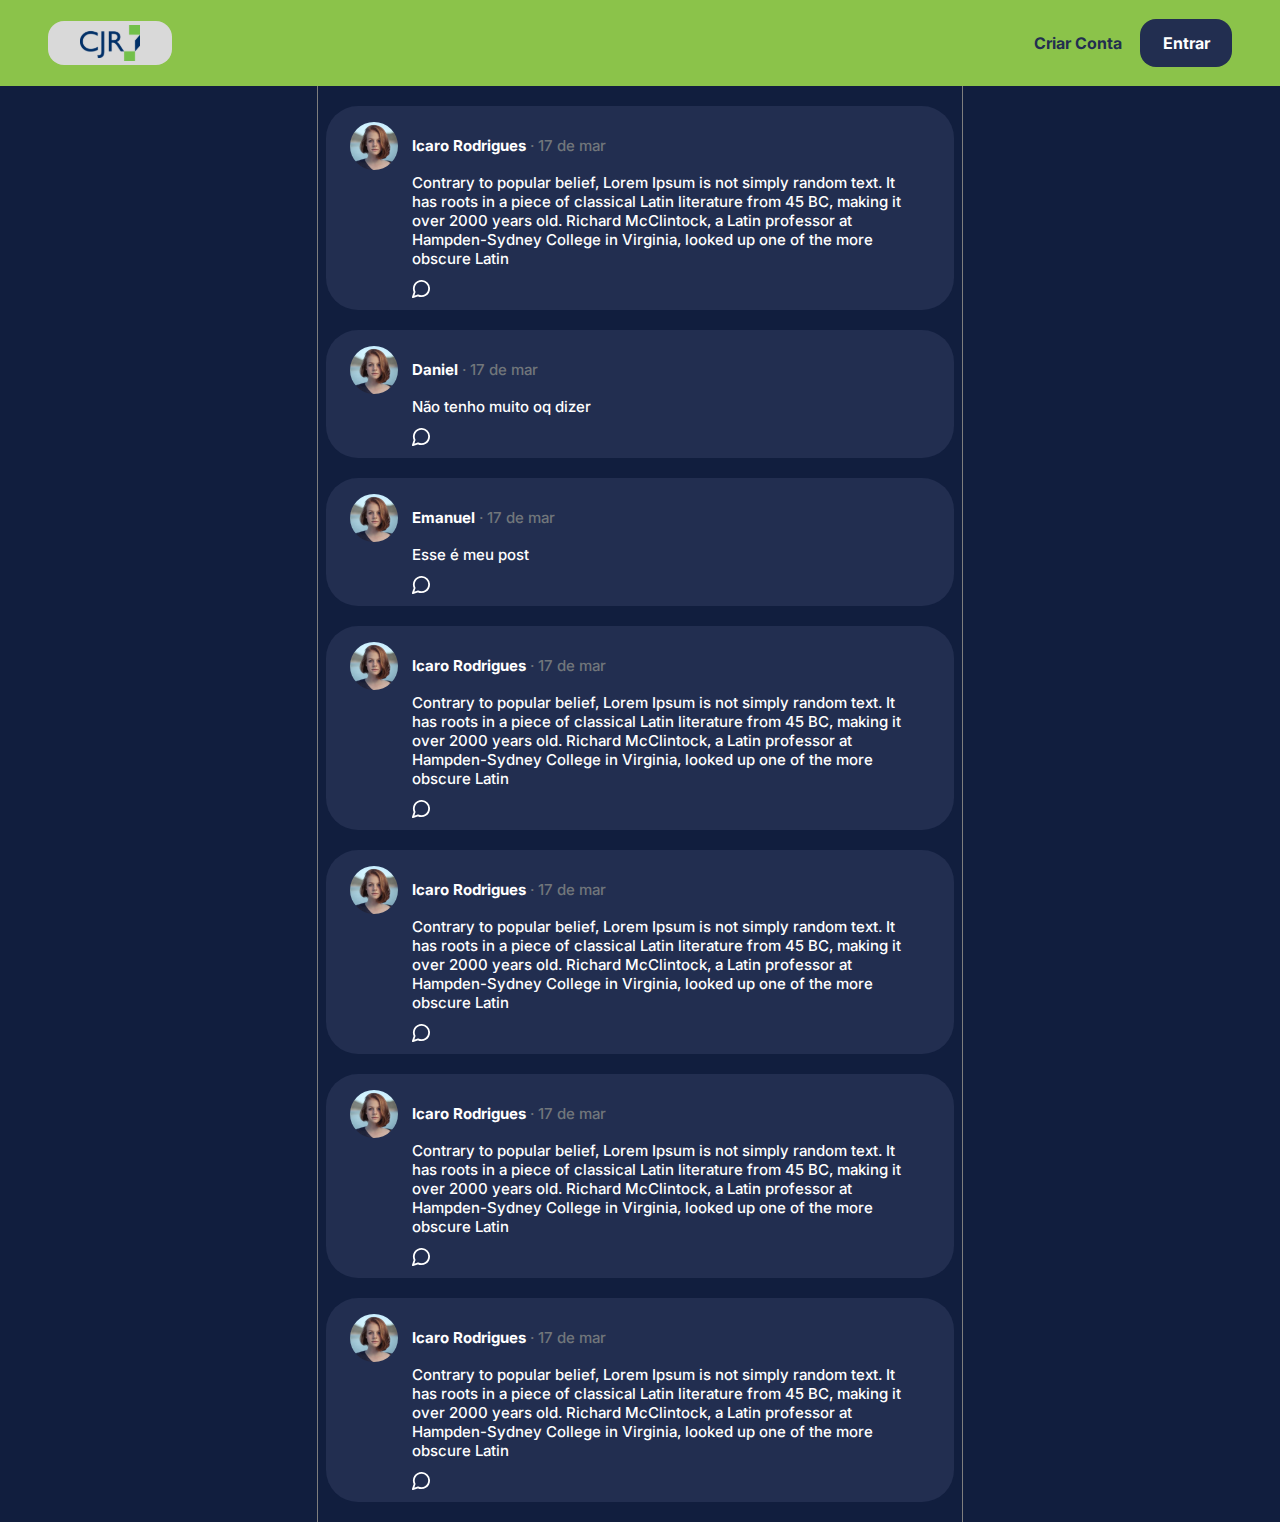
<file: Pages/Feed/index.html>
<!DOCTYPE html>
<html lang="en">

<head>
  <meta charset="UTF-8">
  <meta name="viewport" content="width=device-width, initial-scale=1.0">
  <link rel="preconnect" href="https://fonts.googleapis.com">
  <link rel="preconnect" href="https://fonts.gstatic.com" crossorigin>
  <link href="https://fonts.googleapis.com/css2?family=Inter:wght@500;700&family=Open+Sans&display=swap" rel="stylesheet">
  <link rel="stylesheet" href="../global.css">
  <link rel="stylesheet" href="styles.css">
  <title>Feed</title>
</head>

<body>
  <div class="headerContainer">
    <header>
      <div class='headerLogo'>
        <img src="../../Assets/telaDeRecuperarSenha/cjr.svg" alt="">
      </div>
      <div class='headerLinks'>
        <a href="../SignUp/index.html">Criar Conta</a>
        <button>Entrar</button>
      </div>
    </header>
  </div>
  <div class="sectionContainer">
    <section id='usersPosts'></section>
  </div>
</body>
<script src='./index.js'></script>

</html>
</file>
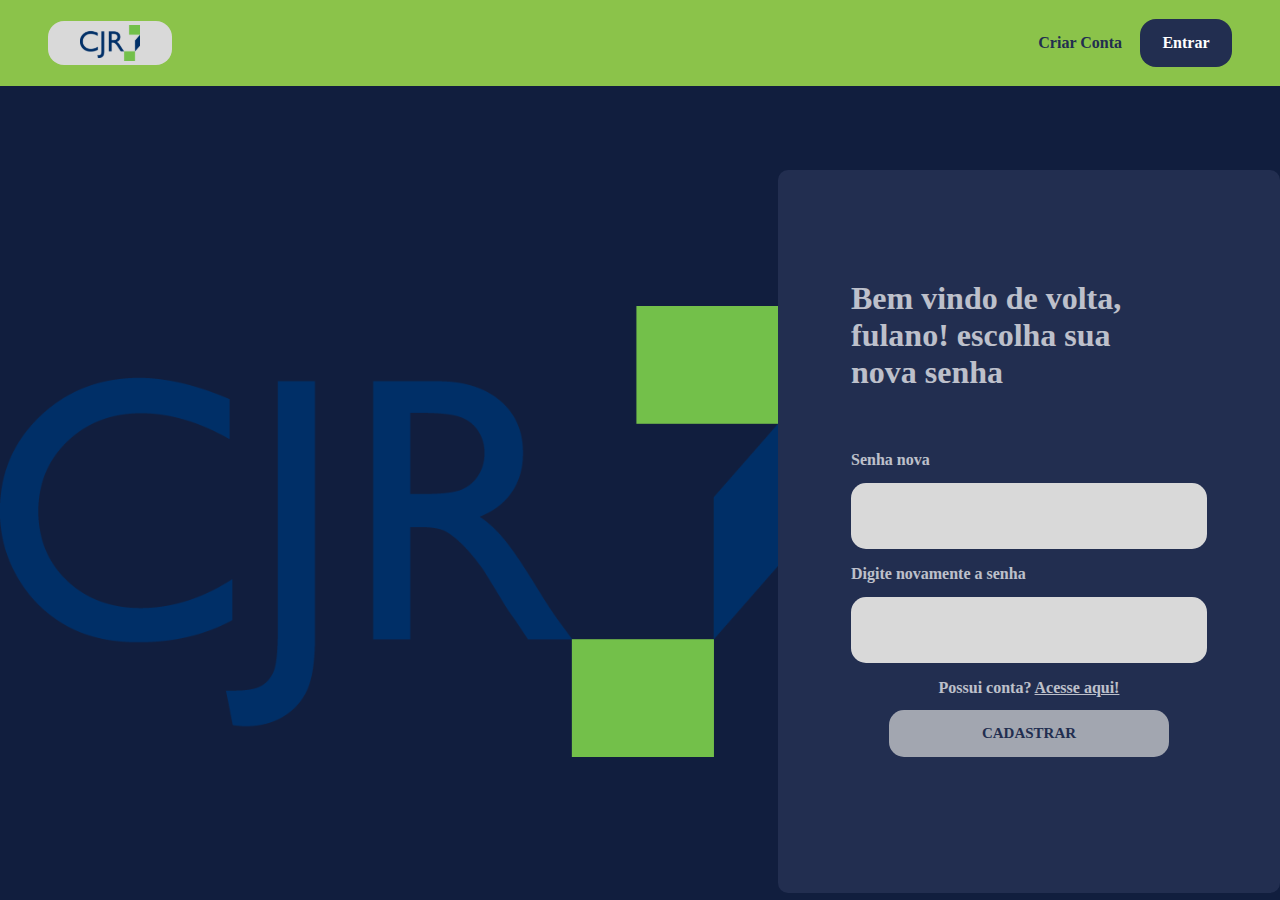
<file: Pages/ForgotPassword/index.html>
<!DOCTYPE html>
<html lang="pt-br">

<head>
  <meta charset="UTF-8">
  <meta http-equiv="X-UA-Compatible" content="IE=edge">
  <meta name="viewport" content="width=device-width, initial-scale=1.0">
  <link rel="preconnect" href="https://fonts.googleapis.com">
  <link rel="preconnect" href="https://fonts.gstatic.com" crossorigin>
  <link rel="preconnect" href="https://rsms.me/">
  <link rel="stylesheet" href="https://rsms.me/inter/inter.css">
  <link rel="stylesheet" href="../global.css">
  <link rel="stylesheet" href="styles.css">
  <title>Esqueci minha senha</title>
</head>

<body>
  <div class='container'>
    <header>
      <div class='headerContainer'>
        <div class='headerLogo'>
          <img src="../../Assets/telaDeRecuperarSenha/cjr.svg" alt="">
        </div>
        <div class='headerLinks'>
          <a href="../SignUp/index.html">Criar Conta</a>
          <button>Entrar</button>
        </div>
      </div>
    </header>
    <form>
      <div class="mainContainer">
        <img src="../../Assets/telaDeRecuperarSenha/logoGrande.svg" alt="">
        <div class='formContainer'>
          <h1>Bem vindo de volta, <br> fulano! escolha sua <br> nova senha</h1>
          <div class='inputContainer'>
            <label for="password">Senha nova</label>
            <input type="password" onchange='validatedForm()' id='password' />
            <span class='errorMessage' id='passwordErrorMessage'>Campo obrigatório.</span>
          </div>
          <div class='inputContainer'>
            <label for="confirmPassword">Digite novamente a senha</label>
            <input type="password" onchange='validatedForm()' id='confirmPassword' />
            <span class='errorMessage' id='confirmPasswordErrorMessage'>Campo obrigatório.</span>
          </div>
          <div class='mainButtons'>
            <p>Possui conta? <a href="../Login/index.html"> Acesse aqui!</a></p>
            <button type='submit' id='recoverPasswordButton' onclick='handleSubmit()' disabled='true'>CADASTRAR</button>
          </div>
        </div>
      </div>
    </form>
  </div>
</body>
<script src='./index.js'></script>
</html>
</file>
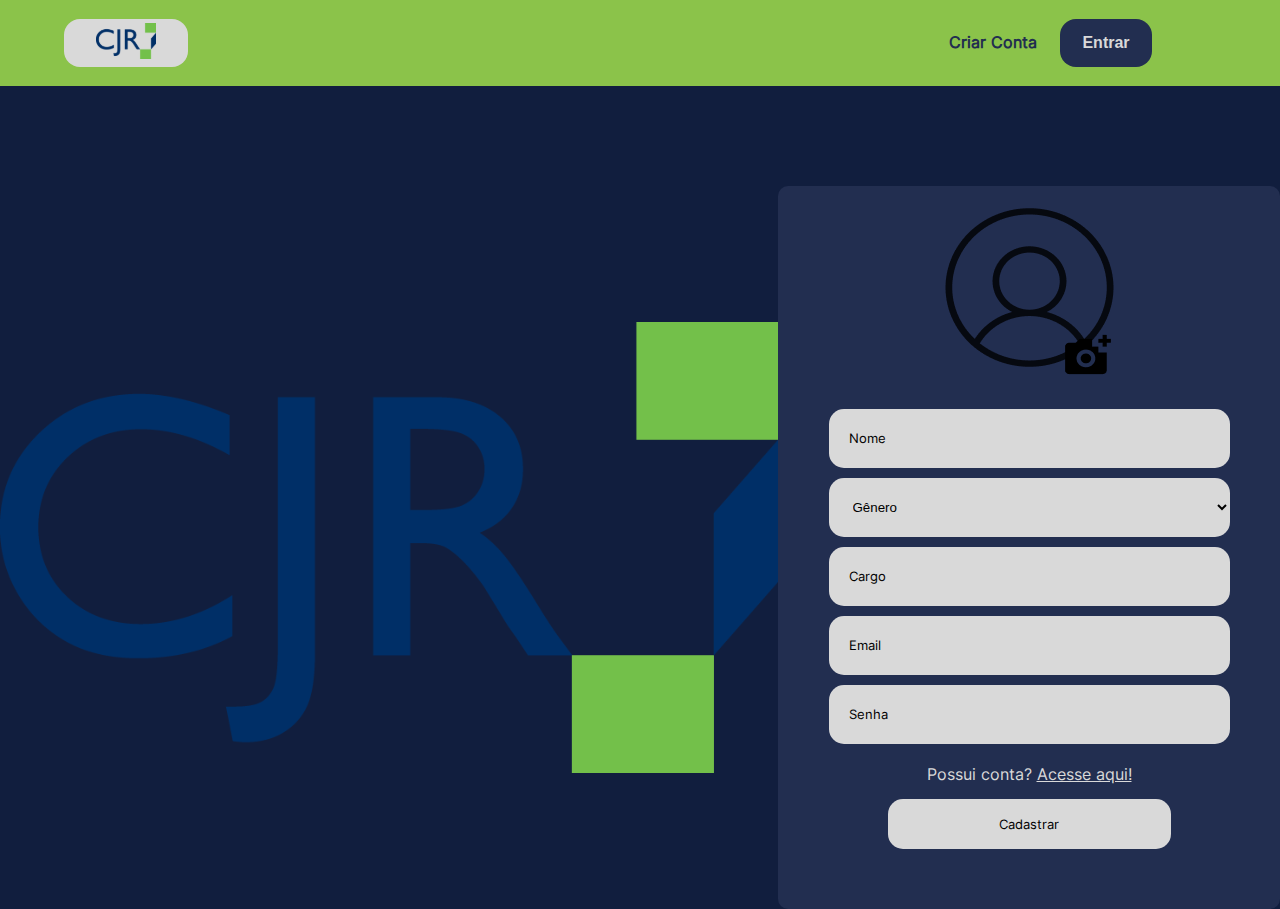
<file: Pages/SignUp/index.html>
<!DOCTYPE html>
<html lang="pt-br">
<head>
    <meta charset="UTF-8">
    <meta name="viewport" content="width=device-width, initial-scale=1.0">
    <link rel="stylesheet" type='text/css' href="../global.css">
    <link rel="stylesheet" type='text/css' href="style.css">
    <title>Cadastro</title>
</head>

<body>
    <header>
            <div class="header-logo">
                <a href="../Login/index.html"><img src="../../Assets/telaDeCadastro/cjr.svg" alt=""></a>
            </div>

            <nav class="header-links">
                <a href="./index.html">Criar Conta</a></li>
                <button class="header-login-bt"><a href="../Login/index.html">Entrar</a></button>
            </nav>
    </header>

    <main id="main-container">

            <img src="../../Assets/telaDeCadastro/logoGrande.svg" alt="Logo da CJR em azul e verde" id="main-img">



            

            <form method="POST" action="#" id="form-container">
                <img src="../../Assets/telaDeCadastro/ph_user-circle-thin.png" alt="" class="form-image">
                

                <div id="form-input-container">
                    
                        <input class="form-input" type="text" name="" id="" placeholder="Nome">
                        
                        <select class="form-input" id="select-gender">
                            <option value="" disabled selected selected data-default>Gênero</option>
                            <option value="Masculino">Masculino</option>
                            <option value="Feminino">Feminino</option>
                            <option value="Outro">Outro</option>
                            <option value="Prefiro não informar">Prefiro não informar</option>
                        </select>

                        <input class="form-input" type="text" name="" id="" placeholder="Cargo">
                        <input class="form-input" type="text" name="" id="" placeholder="Email">
                        <input class="form-input" type="password" name="" id="" placeholder="Senha">

                </div>

                <p id="textLogin">
                    <a href="../Login/index.html">Possui conta? <span style="text-decoration: underline;">Acesse aqui!</span></a>
                </p>

                <button id="signup-button-form">
                    Cadastrar
                </button>

            </form>


    </main>

</body>
</html>
</file>
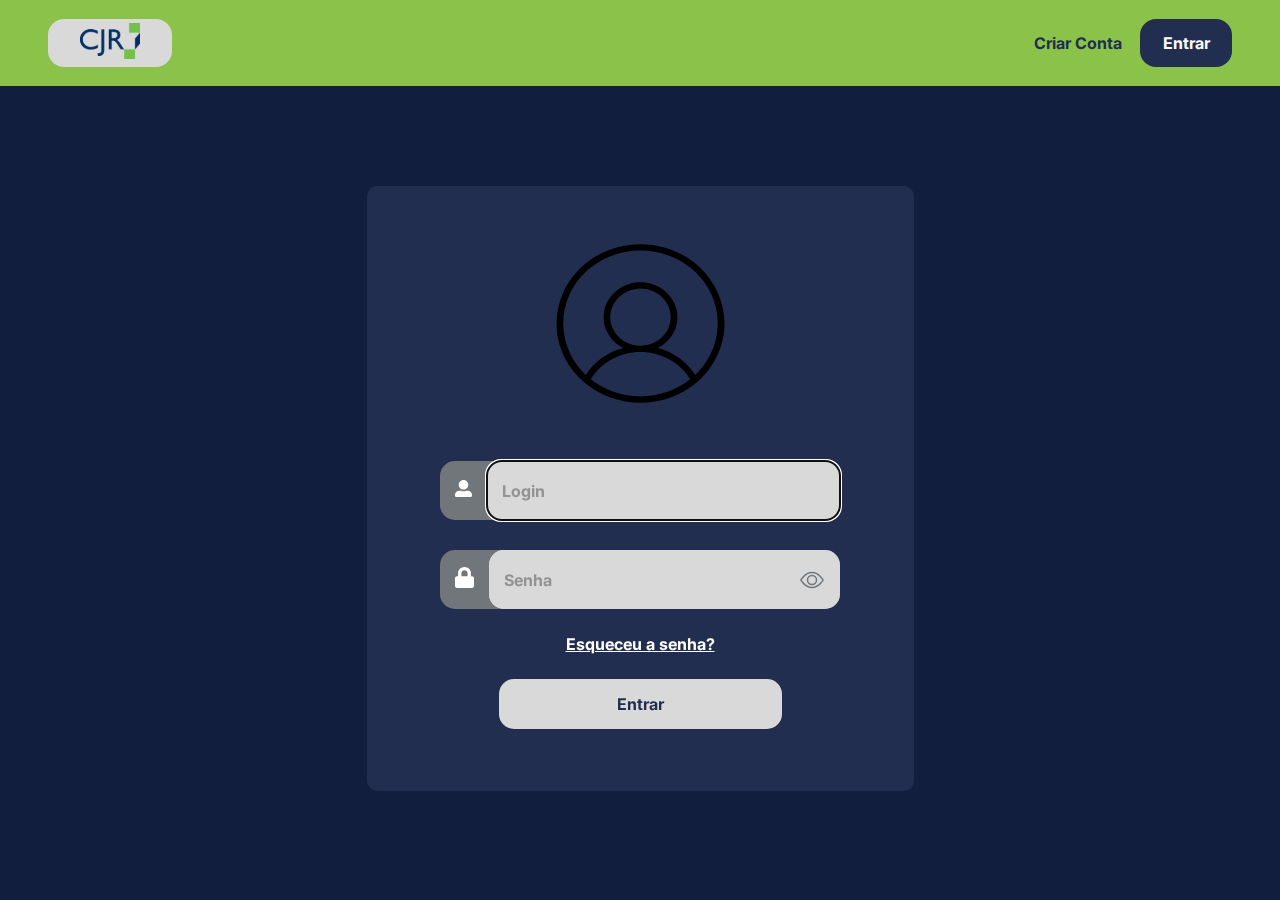
<file: Pages/PrivateRoutes/Feed/index.html>
<!DOCTYPE html>
<html lang="pt-br">

<head>
  <meta charset="UTF-8">
  <meta name="viewport" content="width=device-width, initial-scale=1.0">
  <link rel="preconnect" href="https://fonts.googleapis.com">
  <link rel="preconnect" href="https://fonts.gstatic.com" crossorigin>
  <link href="https://fonts.googleapis.com/css2?family=Inter:wght@500;700&family=Open+Sans&display=swap"
    rel="stylesheet">
  <link rel="stylesheet" href="../../global.css">
  <link rel="stylesheet" href="styles.css">
  <title>Feed</title>
</head>

<body>
  <div class="headerContainer">
    <header>
      <div class='headerLogo'>
        <img src="../../../Assets/telaDeRecuperarSenha/cjr.svg" alt="">
      </div>
      <div class='headerLinks'>
        <p id='username'></p>
        <img src="../../../Assets/feedComPostAberto/foto.png" alt="">
        <img src="../../../Assets/feedAdmin/log-out.svg" alt="" onclick='logout()'>
      </div>
    </header>
  </div>
  <div class="sectionContainer">
    <section id='usersPosts'></section>
  </div>
</body>
<script src='./index.js'></script>

</html>
</file>
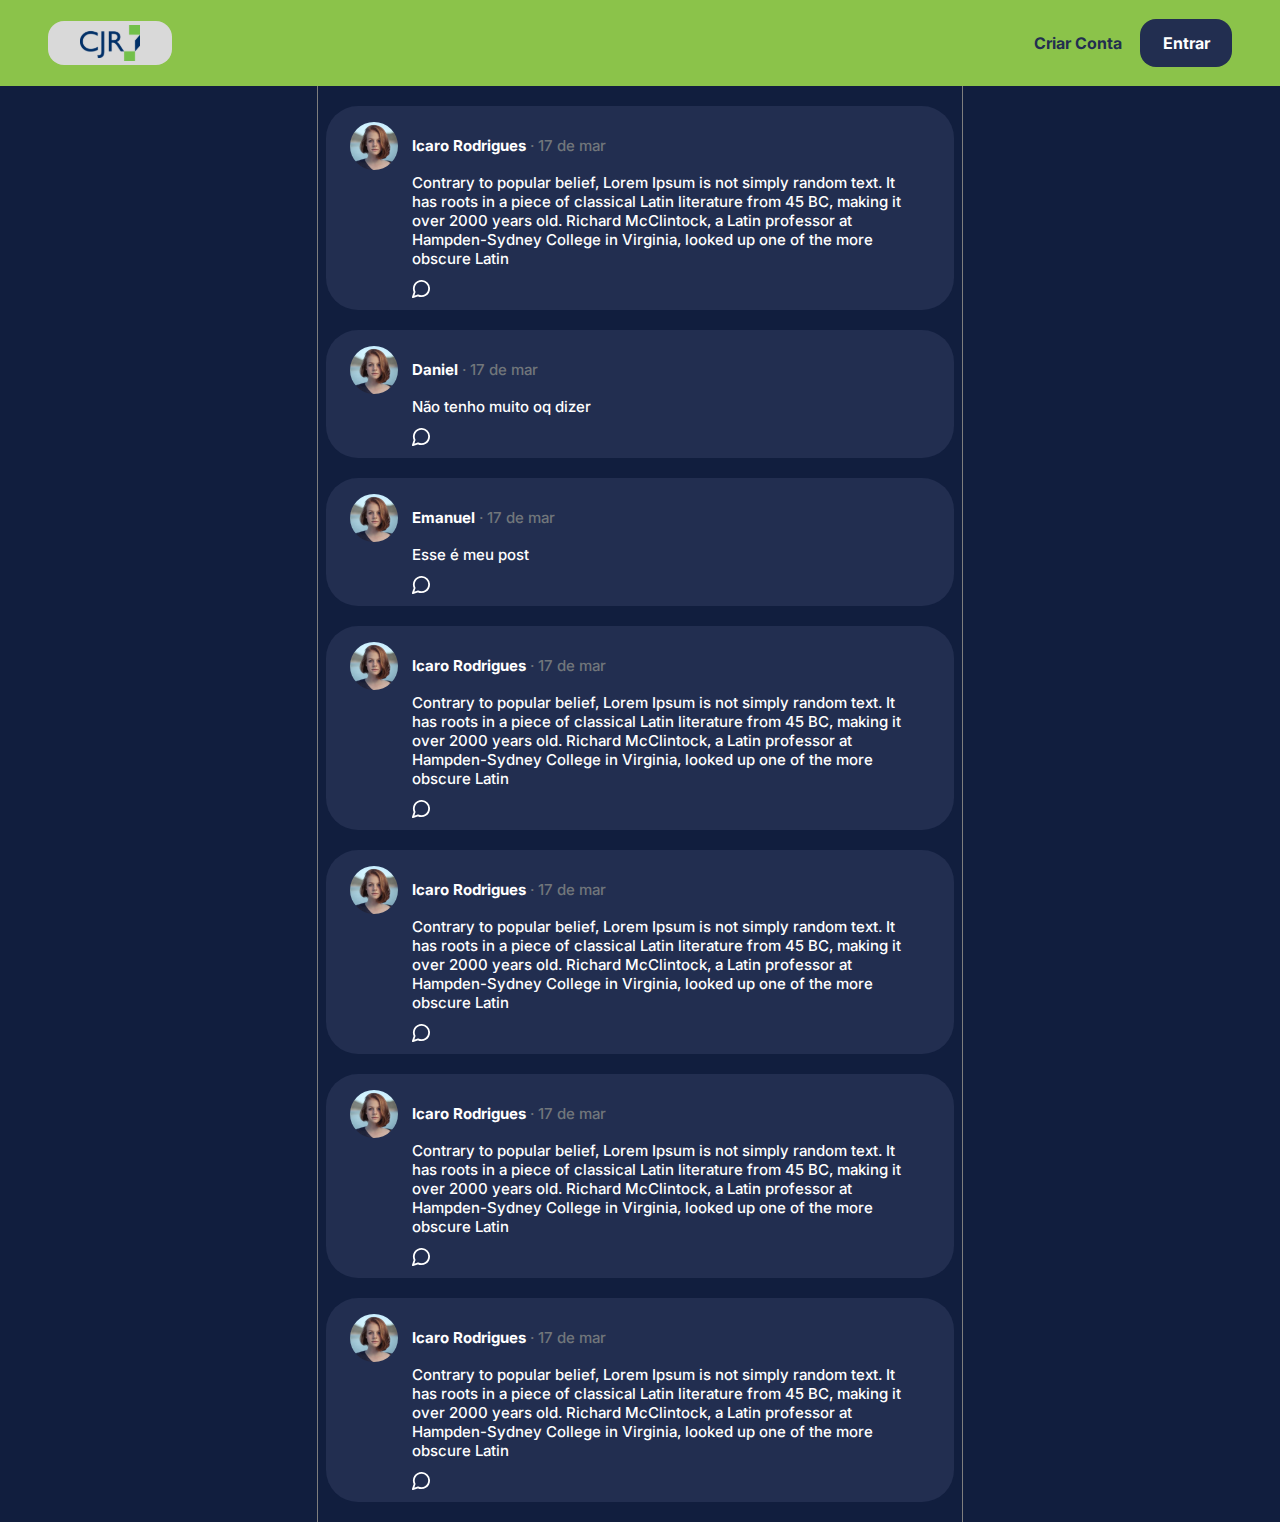
<file: Pages/PublicRoutes/Feed/index.html>
<!DOCTYPE html>
<html lang="pt-br">

<head>
  <meta charset="UTF-8">
  <meta name="viewport" content="width=device-width, initial-scale=1.0">
  <link rel="preconnect" href="https://fonts.googleapis.com">
  <link rel="preconnect" href="https://fonts.gstatic.com" crossorigin>
  <link href="https://fonts.googleapis.com/css2?family=Inter:wght@500;700&family=Open+Sans&display=swap" rel="stylesheet">
  <link rel="stylesheet" href="../../global.css">
  <link rel="stylesheet" href="styles.css">
  <title>Feed</title>
</head>

<body>
  <div class="headerContainer">
    <header>
      <div class='headerLogo'>
        <img src="../../../Assets/telaDeRecuperarSenha/cjr.svg" alt="">
      </div>
      <div class='headerLinks'>
        <a href="../SignUp/index.html">Criar Conta</a>
        <button onclick="window.location.href='../Login/index.html'">Entrar</button>
      </div>
    </header>
  </div>
  <div class="sectionContainer">
    <section id='usersPosts'></section>
  </div>
</body>
<script src='./index.js'></script>

</html>
</file>
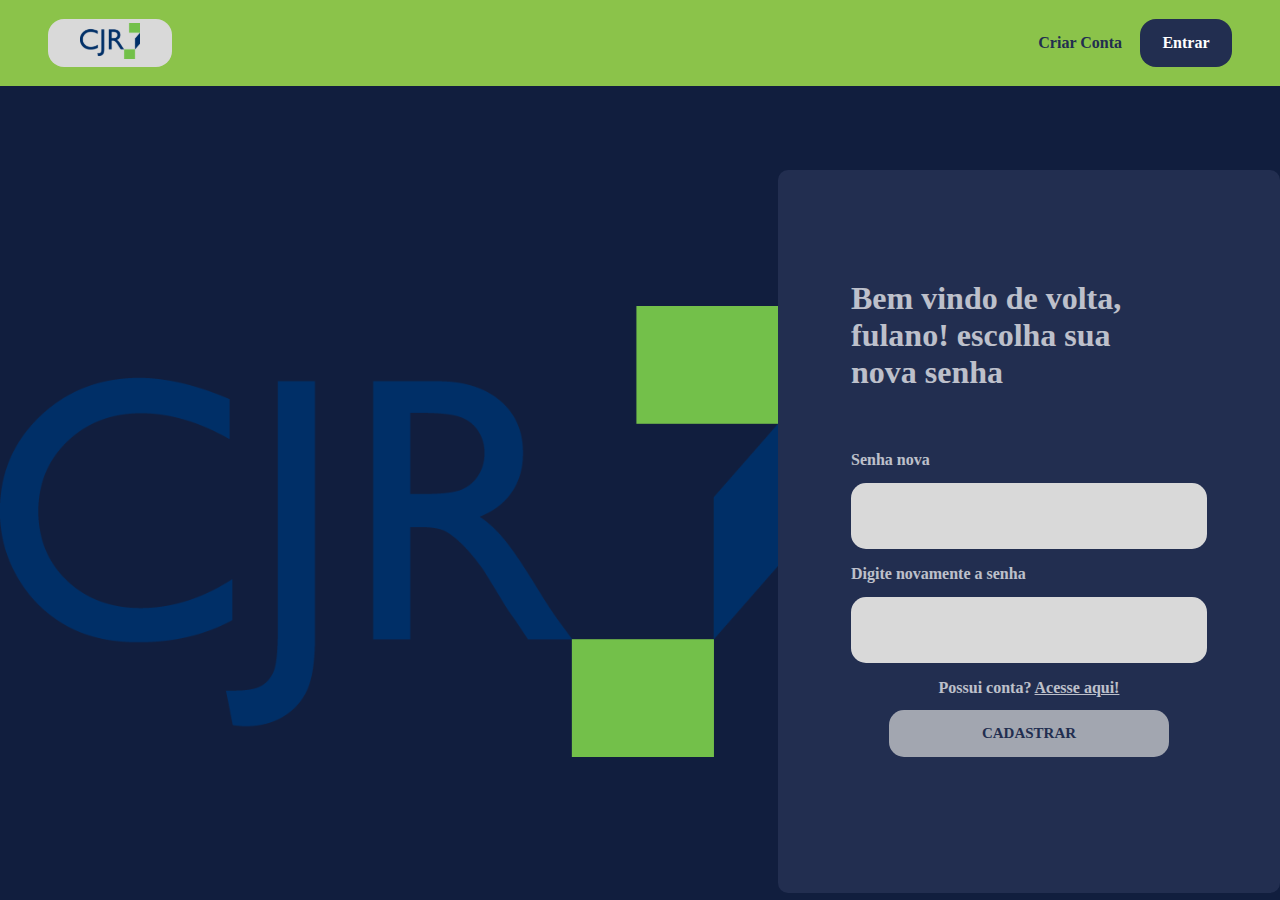
<file: Pages/PublicRoutes/ForgotPassword/index.html>
<!DOCTYPE html>
<html lang="pt-br">

<head>
  <meta charset="UTF-8">
  <meta http-equiv="X-UA-Compatible" content="IE=edge">
  <meta name="viewport" content="width=device-width, initial-scale=1.0">
  <link rel="preconnect" href="https://fonts.googleapis.com">
  <link rel="preconnect" href="https://fonts.gstatic.com" crossorigin>
  <link rel="preconnect" href="https://rsms.me/">
  <link rel="stylesheet" href="https://rsms.me/inter/inter.css">
  <link rel="stylesheet" href="../../global.css">
  <link rel="stylesheet" href="styles.css">
  <title>Esqueci minha senha</title>
</head>

<body>
  <div class='container'>
    <header>
      <div class='headerContainer'>
        <div class='headerLogo'>
          <a href="/Pages/PublicRoutes/Feed/index.html">
            <img src="/Assets/telaDeLogin/cjr.svg" alt="">
          </a>
        </div>
        <div class='headerLinks'>
          <a href="../SignUp/index.html">Criar Conta</a>
          <a href="/Pages/PublicRoutes/Login">
            <button onclick="window.location.href='../Login/index.html'">Entrar</button>
          </a>
        </div>
      </div>
    </header>
    <form>
      <div class="mainContainer">
        <img src="../../../Assets/telaDeRecuperarSenha/logoGrande.svg" alt="">
        <div class='formContainer'>
          <h1>Bem vindo de volta, <br> fulano! escolha sua <br> nova senha</h1>
          <div class='inputContainer'>
            <label for="password">Senha nova</label>
            <input type="password" onchange='validatedForm()' id='password' />
            <span class='errorMessage' id='passwordErrorMessage'>Campo obrigatório.</span>
          </div>
          <div class='inputContainer'>
            <label for="confirmPassword">Digite novamente a senha</label>
            <input type="password" onchange='validatedForm()' id='confirmPassword' />
            <span class='errorMessage' id='confirmPasswordErrorMessage'>Campo obrigatório.</span>
          </div>
          <div class='mainButtons'>
            <p>Possui conta? <a href="../Login/index.html"> Acesse aqui!</a></p>
            <button type='submit' id='recoverPasswordButton' onclick='handleSubmit()' disabled='true'>CADASTRAR</button>
          </div>
        </div>
      </div>
    </form>
  </div>
</body>
<script src='./index.js'></script>

</html>
</file>
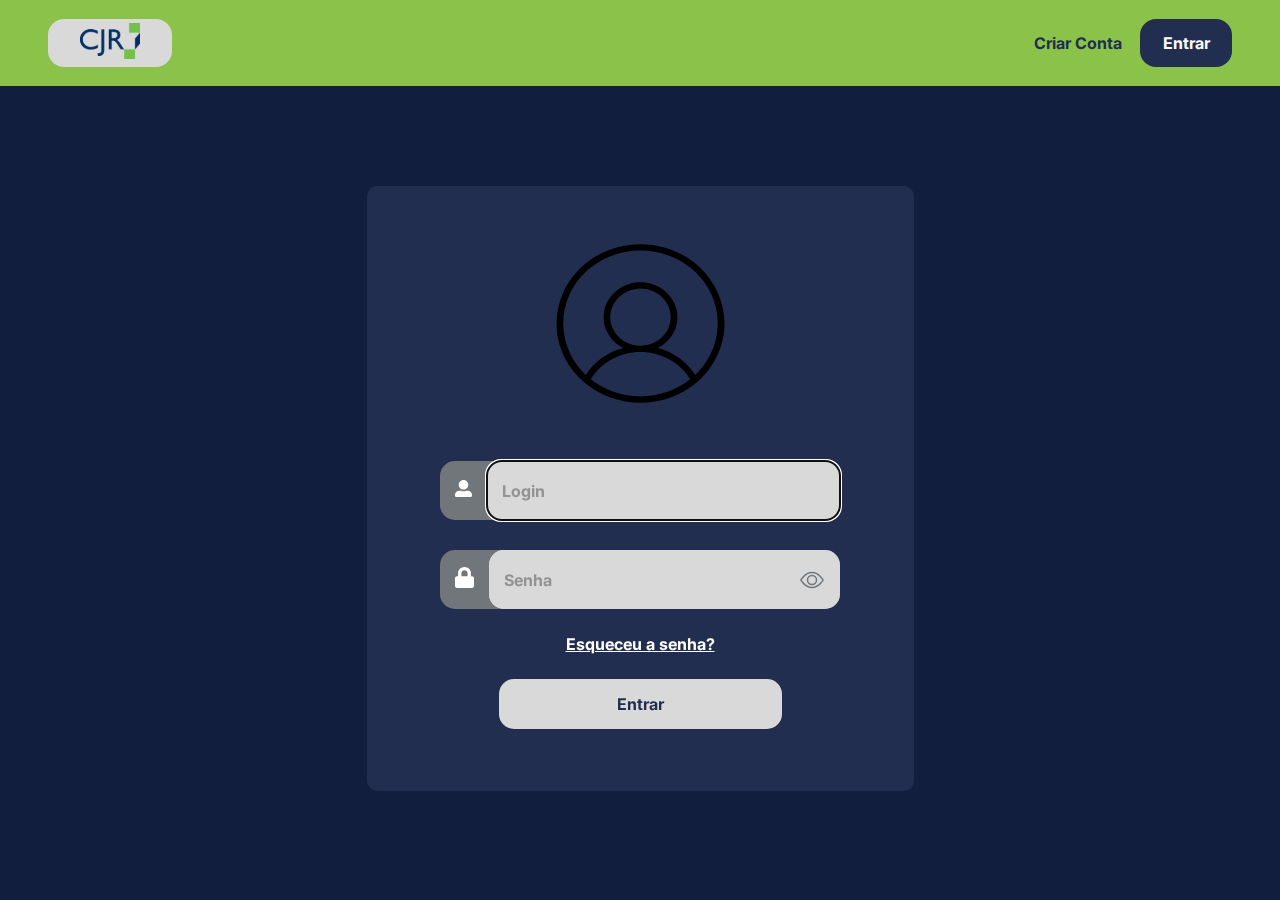
<file: Pages/PublicRoutes/Login/index.html>
<!DOCTYPE html>
<html lang="pt-br">

<head>
    <meta charset="UTF-8">
    <meta name="viewport" content="width=device-width, initial-scale=1.0">
    <link rel="preconnect" href="https://fonts.googleapis.com">
    <link rel="preconnect" href="https://fonts.gstatic.com" crossorigin>
    <link href="https://fonts.googleapis.com/css2?family=Inter:wght@700&family=Open+Sans&display=swap" rel="stylesheet">
    <link rel="stylesheet" href="style.css">
    <link rel="stylesheet" href="../../global.css">
    <title>Tela de Login</title>
</head>

<body>
    <header>
        <div class="headerContainer">
            <div class="logoHeader">
                <a href="/Pages/PublicRoutes/Feed/index.html">
                    <img src="/Assets/telaDeLogin/cjr.svg" alt="">
                </a>
            </div>
            <div class="linksHeader">
                <a href="/Pages/PublicRoutes/SignUp/index.html">Criar Conta</a>
                <!--<a href="#">Entrar</a>-->
                <button onclick="window.location.href='../Login/index.html'">Entrar</button>
            </div>
        </div>
    </header>

    <form class="sectionLogin" onsubmit='handleLogin()'>
        <div class="login">
            <div class="iconUser">
                <img src="/Assets/telaDeLogin/user-login.svg" alt="">
            </div>

            <div class="inputGroup">
                <div class="emailContainer">
                    <div class="iconEmail">
                        <img src="/Assets/telaDeLogin/login.svg" alt="">
                    </div>
                    <input type="text" name="nome" placeholder="Login" autofocus id="inputEmail">
                </div>
                <div class="passwordContainer">
                    <div class="iconPassword">
                        <img src="/Assets/telaDeLogin/senha.svg" alt="">
                    </div>
                    <div class="passwordGroup">
                        <input type="password" name="senha" placeholder="Senha" id="inputPassword">
                        <img src="/Assets/telaDeLogin/eye.svg" alt="" id="togglePassword" onclick="showHide()">
                    </div>
                </div>
            </div>
            <div class="links">
                <a href="/Pages/PublicRoutes/ForgotPassword/">Esqueceu a senha?</a>
                <div>
                    <button id='loginButton' type='submit' onclick='handleLogin()'>Entrar</button>
                </div>
            </div>
        </div>
    </form>    
</body>
    <script src="/Pages/PublicRoutes/Login/index.js"></script>
</html>
</file>
<file: Pages/global.css>
* {
  padding: 0;
  margin: 0;

  box-sizing: border-box;

  text-decoration: none;
}

:root {
  font-family: 'Inter', sans-serif;
}

@supports (font-variation-settings: normal) {
  :root {
    font-family: 'Inter', sans-serif;
  }
}
</file>
<file: Pages/Feed/styles.css>
* {
  font-family: 'Inter';
  font-style: normal;
}

body {
  background-color: #111E3E;

  min-height: 100%;
}

.headerContainer {
  display: flex;
  justify-content: center;
  align-items: center;

  width: 100vw;
  height: 86px;

  padding: 19px 48px;

  background-color: #8BC34A;

}

header {
  display: flex;
  justify-content: space-between;
  align-items: center;

  width: 100vw;
  max-width: 1440px;
}

.headerLogo {
  padding: 4px 32px;

  border-radius: 16px;

  display: flex;
  justify-content: center;
  align-items: center;

  background: #D9D9D9;
}

.headerLinks {
  display: flex;
  justify-content: center;
  align-items: center;

  gap: 18px;

  white-space: nowrap;
}

.headerLinks a {
  font-size: 16px;
  font-weight: 700;

  color: #222E50;
}

.headerLinks button {
  background-color: #222E50;
  color: #FFFFFF;

  width: 92px;
  height: 48px;
  border-radius: 16px;

  border: 0;

  font-size: 16px;
  font-weight: 700;
}

.headerLinks button:hover {
  cursor: pointer;
}


/* SECTION */

.sectionContainer {
  width: 100vw;

  display: flex;
  justify-content: center;
  align-items: center;
}

section {
  width: 100vw;
  min-height: calc(100vh - 86px);
  max-width: 646px;

  border-right: 1px solid #7E7E7E;
  border-left: 1px solid #7E7E7E;

  padding: 0px 8px;

  position: relative;
}

.postContainer:nth-child(1) {
  margin-top: 20px;
}

.postContainer {
  display: flex;

  position: relative;

  background-color: #222E50;

  border-radius: 32px;

  margin-bottom: 20px;

  padding: 30px 16px 12px 16px;

  scrollbar-color: red;
}

::-webkit-scrollbar {
  width: 0px;
}

.postContainer>img {
  width: 48px;
  height: 48px;

  border-radius: 50%;

  margin-right: 11px;

  /* margin-top: 16px; */

  position: absolute;
  top: 16px;
  left: 24px;
}

.post {
  display: flex;
  flex-direction: column;

  justify-content: center;

  /* margin-top: 30px; */

  margin-left: 70px;
}

.postUserInfo {
  display: flex;

  align-items: center;

  margin-bottom: 18px;

  /* position: absolute; */

  /* gap: 4px; */
}

.postUserInfo .userName {
  font-size: 15px;
  font-weight: 700;

  color: #fff;
}

.divisor {
  margin: 0px 4px;
}

.postUserInfo>span {
  font-size: 15px;
  font-weight: 500;

  color: #71767B;
}

.post .userPost {
  max-width: 500px;

  font-size: 15px;
  font-weight: 500;

  color: #fff;
  margin-bottom: 12px;

  flex-shrink: 0;
}

.post>img {
  width: 18px;
  height: 18px;
}

.post>img:hover{
  cursor: pointer;
}
</file>
<file: Pages/ForgotPassword/styles.css>
* {
  font-family: 'Inter';
  font-style: normal;
}

.container {
  display: flex;
  flex-direction: column;

  min-height: 100vh;

  background-color: #111E3E;
}

header {
  display: flex;
  justify-content: center;

  padding: 19px 48px;

  background-color: #8BC34A;
}

.headerContainer {
  display: flex;
  align-items: center;
  justify-content: space-between;

  width: 100vw;
  max-width: 1440px;
}

.headerLogo {
  padding: 4px 32px;

  border-radius: 16px;

  display: flex;
  justify-content: center;
  align-items: center;

  background: #D9D9D9;
}

.headerLinks {
  display: flex;
  justify-content: center;
  align-items: center;

  gap: 18px;

  white-space: nowrap;
}

.headerLinks a {
  font-size: 16px;
  font-weight: 700;

  color: #222E50;
}

.headerLinks button {
  background-color: #222E50;
  color: #FFFFFF;

  width: 92px;
  height: 48px;
  border-radius: 16px;

  border: 0;

  font-size: 16px;
  font-weight: 700;
}

.headerLinks button:hover {
  cursor: pointer;
}

/*  MAIN */

form {
  display: flex;

  justify-content: center;
  align-items: center;

  padding: 0px 48px;

  margin-top: 84px;

  background-color: #111E3E;

  overflow-x: hidden;
}

.mainContainer {
  display: flex;
  align-items: center;

  width: 100vw;
  max-width: 1440px;

  color: #FFFFFF;
}

.mainContainer img {

  object-fit: cover;
}



.mainContainer>div {
  background: #222E50;

  border-radius: 10px;

  width: 547px;
  height: 723px;

  padding: 110px 73px 94px 73px;
}

.mainContainer .formContainer {

  display: flex;
  flex-direction: column;
}

.mainContainer .formContainer>div {
  display: flex;
  flex-direction: column;
}

.formContainer h1 {
  margin-bottom: 60px;

  font-weight: 700;

  opacity: 0.7;
}

.formContainer label {
  margin-bottom: 14px;

  font-size: 16px;
  font-weight: 700;

  opacity: 0.7;
}

.formContainer p {
  color: #111E3E;

  font-size: 16px;
  font-weight: 700;

  margin-bottom: 13px;

  text-align: center;
}

.formContainer a {
  color: #fff;

  text-decoration: underline;
}

.formContainer .inputContainer {
  margin-bottom: 16px;
}

.formContainer input {

  font-size: 16px;
  font-weight: 700;

  color: #111E3E;
  background-color: #D9D9D9;

  height: 66px;

  padding: 0px 15px;

  border-radius: 15px;
  border: 0;
}


.errorMessage {
  color: red;

  margin-top: 4px;

  display: none;
}

.formContainer button {
  width: 280px;
  padding: 15px 100px;

  display: flex;
  justify-content: center;
  align-items: center;

  border-radius: 15px;
  border: 0;

  font-size: 15px;
  font-weight: 700;

  color: #222E50;

  background-color: #D9D9D9;

  cursor: not-allowed;

  white-space: nowrap;

  text-align: center;
}

.formContainer button:hover {
  cursor: pointer;
}

.formContainer button:active {
  opacity: 0.8;
}

.formContainer button[disabled] {
  opacity: 0.7;
  cursor: not-allowed;
}

.mainButtons {
  display: flex;
  justify-content: center;
  align-items: center;
}

.mainButtons p {
  color: white;
  opacity: 0.7;
}

@media screen and (max-width: 1265px) {
  .mainContainer {
    padding: 0 48px;
  }

  .mainContainer img {
    width: 500px;
  }
}

@media screen and (max-width: 990px) {
  .mainContainer {
    justify-content: center;
    padding: 0 48px;
  }

  .mainContainer img {
    display: none;

    width: 100vw;
  }

  .formContainer h1 {
    font-size: 28px;
  }

  .formContainer input {
    height: 55px;
  }
}

@media screen and (max-height: 890px) {
  form {
    margin-bottom: 80px;
  }
}
</file>
<file: Pages/SignUp/style.css>
@font-face {
    font-family: 'inter';
    src: url('../../Assets/Font/static/Inter-Regular.ttf') format('truetype');
    font-weight: normal;
    font-style: normal;
}

:root{
    /* Colors */
    --azul_primario:#111E3E;
    --azul_secundario: #222E50;
    --branco:#D9D9D9;
    --verde:#8BC34A;

    /* Font */
    --nav_font: 'inter', sans-serif;
}

body {
    background-color: var(--azul_primario);
    height: 100vh;
    min-height: 100vh;
    
}



/* ---- HEADER ---- */
header {
    background-color: var(--verde);
    display: flex;
    flex-direction: row-reverse;
    align-items: center;
    padding: 30px 10%;
    width: 100vw;
    height: 5.375em;
}

.header-logo {
    background-color: var(--branco);
    position: absolute;
    align-items: center;
    padding: 4px 32px;
    border-radius: 16px;
    left: 5%;
}

nav {
    display: flex;
    justify-content: space-around;
    align-items: center;
    column-gap: 18px;
}

.header-login-bt, nav > a{
    color: var(--branco);
    font-size: 16px;
    font-weight: 700;
    line-height: 19.36px;
    text-decoration: none;
    font-weight: bold;
    border: none;

}


/* Link de criar conta */
.header-links > a {
    color: var(--azul_secundario);
    margin: 5px;
    font-size: 16px;
    font-weight: 700;
}

/* Botão de entrar */
.header-login-bt{
    background-color:var(--azul_secundario);
    height: 48px;
    width: 92px;
    border-radius: 16px;
    outline: none;
}

.header-login-bt > a {
    color: var(--branco);
}
/* ---------------- */


/* ---- MAIN & FORM ---- */
#main-container{
    display: flex;
    justify-content: space-around;
    padding-top: 100px;
    min-width: 320px;
    
}


@media screen and (max-width:800px) {
    #main-img{
        display: none;
    }
    
}


 #form-container {
    background-color: var(--azul_secundario);
    display: flex;
    flex-direction: column;
    align-items: center;
    row-gap: 15px;
    border-radius: 10px;
    width: 547px;
    height: 723px;
 }


 #form-input-container{
    display: flex;
    flex-direction: column;
 }


 .form-input{
    background-color: var(--branco);
    border-radius: 15px;
    width: 401px;
    height: 59px;
    padding-left: 20px;
    border: none;
    margin: 5px;
 }


 ::placeholder { /* Chrome, Firefox, Opera, Safari 10.1+ */
    color: black;
    font-family: var(--nav_font);
  }
  :-ms-input-placeholder { /* Internet Explorer 10-11 */
    color: black;
    font-family: var(--nav_font);
  }
  
  ::-ms-input-placeholder { /* Microsoft Edge */
    color: black;
    font-family: var(--nav_font);
  }

#select-gender option[data-default]{
    color: #888;
}

#textLogin > a{
    color:var(--branco);

}


#signup-button-form{
    background-color: var(--branco);
    font-family: var(--nav_font);
    border-radius: 15px;
    width: 283px;
    height: 50px;
    border: none;
} 



/* ----------------------- */
</file>
<file: Pages/PrivateRoutes/Feed/styles.css>
* {
  font-family: 'Inter';
  font-style: normal;
}

body {
  background-color: #111E3E;

  min-height: 100%;
}

.headerContainer {
  display: flex;
  justify-content: center;
  align-items: center;

  width: 100vw;
  height: 86px;

  padding: 19px 48px;

  background-color: #8BC34A;

}

header {
  display: flex;
  justify-content: space-between;
  align-items: center;

  width: 100vw;
  max-width: 1440px;
}

.headerLogo {
  padding: 4px 32px;

  border-radius: 16px;

  display: flex;
  justify-content: center;
  align-items: center;

  background: #D9D9D9;
}

.headerLinks {
  display: flex;
  justify-content: center;
  align-items: center;

  gap: 18px;

  white-space: nowrap;
}

.headerLinks p {
  color: #fff;
  font-size: 20px;
  font-weight: 700;
}

@media screen and (max-width: 540px){
  .headerLinks p {
    font-size: 16px;
  }
}

.headerLinks img {
  border-radius: 50%;
}

.headerLinks img:hover {
  cursor: pointer;
}

.headerLinks a {
  font-size: 16px;
  font-weight: 700;

  color: #222E50;
}

.headerLinks button {
  background-color: #222E50;
  color: #FFFFFF;

  width: 92px;
  height: 48px;
  border-radius: 16px;

  border: 0;

  font-size: 16px;
  font-weight: 700;
}

.headerLinks button:hover {
  cursor: pointer;
}


/* SECTION */

.sectionContainer {
  width: 100vw;

  display: flex;
  justify-content: center;
  align-items: center;
}

section {
  width: 100vw;
  min-height: calc(100vh - 86px);
  max-width: 646px;

  border-right: 1px solid #7E7E7E;
  border-left: 1px solid #7E7E7E;

  padding: 0px 8px;

  position: relative;
}

.postContainer:nth-child(1) {
  margin-top: 20px;
}

.postContainer {
  display: flex;

  position: relative;

  background-color: #222E50;

  border-radius: 32px;

  margin-bottom: 20px;

  padding: 30px 16px 12px 16px;

  scrollbar-color: red;
}

::-webkit-scrollbar {
  width: 0px;
}

.postContainer>img {
  width: 48px;
  height: 48px;

  border-radius: 50%;

  margin-right: 11px;

  /* margin-top: 16px; */

  position: absolute;
  top: 16px;
  left: 24px;
}

.post {
  display: flex;
  flex-direction: column;

  justify-content: center;

  /* margin-top: 30px; */

  margin-left: 70px;
}

.postUserInfo {
  display: flex;

  align-items: center;

  margin-bottom: 18px;

  /* position: absolute; */

  /* gap: 4px; */
}

.postUserInfo .userName {
  font-size: 15px;
  font-weight: 700;

  color: #fff;
}

.divisor {
  margin: 0px 4px;
}

.postUserInfo>span {
  font-size: 15px;
  font-weight: 500;

  color: #71767B;
}

.post .userPost {
  max-width: 500px;

  font-size: 15px;
  font-weight: 500;

  color: #fff;
  margin-bottom: 12px;

  flex-shrink: 0;
}

.post>img {
  width: 18px;
  height: 18px;
}

.post>img:hover {
  cursor: pointer;
}
</file>
<file: Pages/PublicRoutes/Feed/styles.css>
* {
  font-family: 'Inter';
  font-style: normal;
}

body {
  background-color: #111E3E;

  min-height: 100%;
}

.headerContainer {
  display: flex;
  justify-content: center;
  align-items: center;

  width: 100vw;
  height: 86px;

  padding: 19px 48px;

  background-color: #8BC34A;

}

header {
  display: flex;
  justify-content: space-between;
  align-items: center;

  width: 100vw;
  max-width: 1440px;
}

.headerLogo {
  padding: 4px 32px;

  border-radius: 16px;

  display: flex;
  justify-content: center;
  align-items: center;

  background: #D9D9D9;
}

.headerLinks {
  display: flex;
  justify-content: center;
  align-items: center;

  gap: 18px;

  white-space: nowrap;
}

.headerLinks a {
  font-size: 16px;
  font-weight: 700;

  color: #222E50;
}

.headerLinks button {
  background-color: #222E50;
  color: #FFFFFF;

  width: 92px;
  height: 48px;
  border-radius: 16px;

  border: 0;

  font-size: 16px;
  font-weight: 700;
}

.headerLinks button:hover {
  cursor: pointer;
}


/* SECTION */

.sectionContainer {
  width: 100vw;

  display: flex;
  justify-content: center;
  align-items: center;
}

section {
  width: 100vw;
  min-height: calc(100vh - 86px);
  max-width: 646px;

  border-right: 1px solid #7E7E7E;
  border-left: 1px solid #7E7E7E;

  padding: 0px 8px;

  position: relative;
}

.postContainer:nth-child(1) {
  margin-top: 20px;
}

.postContainer {
  display: flex;

  position: relative;

  background-color: #222E50;

  border-radius: 32px;

  margin-bottom: 20px;

  padding: 30px 16px 12px 16px;

  scrollbar-color: red;
}

::-webkit-scrollbar {
  width: 0px;
}

.postContainer>img {
  width: 48px;
  height: 48px;

  border-radius: 50%;

  margin-right: 11px;

  /* margin-top: 16px; */

  position: absolute;
  top: 16px;
  left: 24px;
}

.post {
  display: flex;
  flex-direction: column;

  justify-content: center;

  /* margin-top: 30px; */

  margin-left: 70px;
}

.postUserInfo {
  display: flex;

  align-items: center;

  margin-bottom: 18px;

  /* position: absolute; */

  /* gap: 4px; */
}

.postUserInfo .userName {
  font-size: 15px;
  font-weight: 700;

  color: #fff;
}

.divisor {
  margin: 0px 4px;
}

.postUserInfo>span {
  font-size: 15px;
  font-weight: 500;

  color: #71767B;
}

.post .userPost {
  max-width: 500px;

  font-size: 15px;
  font-weight: 500;

  color: #fff;
  margin-bottom: 12px;

  flex-shrink: 0;
}

.post>img {
  width: 18px;
  height: 18px;
}

.post>img:hover{
  cursor: pointer;
}
</file>
<file: Pages/PublicRoutes/ForgotPassword/styles.css>
* {
  font-family: 'Inter';
  font-style: normal;
}

.container {
  display: flex;
  flex-direction: column;

  min-height: 100vh;

  background-color: #111E3E;
}

header {
  display: flex;
  justify-content: center;

  padding: 19px 48px;
  height: 86px;

  background-color: #8BC34A;
}

.headerContainer {
  display: flex;
  align-items: center;
  justify-content: space-between;

  width: 100vw;
  max-width: 1440px;
}

.headerLogo {
  padding: 4px 32px;

  border-radius: 16px;

  display: flex;
  justify-content: center;
  align-items: center;

  background: #D9D9D9;
}

.headerLinks {
  display: flex;
  justify-content: center;
  align-items: center;

  gap: 18px;

  white-space: nowrap;
}

.headerLinks a {
  font-size: 16px;
  font-weight: 700;

  color: #222E50;
}

.headerLinks button {
  background-color: #222E50;
  color: #FFFFFF;

  width: 92px;
  height: 48px;
  border-radius: 16px;

  border: 0;

  font-size: 16px;
  font-weight: 700;
}

.headerLinks button:hover {
  cursor: pointer;
}

/*  MAIN */

form {
  display: flex;

  justify-content: center;
  align-items: center;

  padding: 0px 48px;

  margin-top: 84px;

  background-color: #111E3E;

  overflow-x: hidden;
}

.mainContainer {
  display: flex;
  align-items: center;

  width: 100vw;
  max-width: 1440px;

  color: #FFFFFF;
}

.mainContainer img {

  object-fit: cover;
}



.mainContainer>div {
  background: #222E50;

  border-radius: 10px;

  width: 547px;
  height: 723px;

  padding: 110px 73px 94px 73px;
}

.mainContainer .formContainer {

  display: flex;
  flex-direction: column;
}

.mainContainer .formContainer>div {
  display: flex;
  flex-direction: column;
}

.formContainer h1 {
  margin-bottom: 60px;

  font-weight: 700;

  opacity: 0.7;
}

.formContainer label {
  margin-bottom: 14px;

  font-size: 16px;
  font-weight: 700;

  opacity: 0.7;
}

.formContainer p {
  color: #111E3E;

  font-size: 16px;
  font-weight: 700;

  margin-bottom: 13px;

  text-align: center;
}

.formContainer a {
  color: #fff;

  text-decoration: underline;
}

.formContainer .inputContainer {
  margin-bottom: 16px;
}

.formContainer input {

  font-size: 16px;
  font-weight: 700;

  color: #111E3E;
  background-color: #D9D9D9;

  height: 66px;

  padding: 0px 15px;

  border-radius: 15px;
  border: 0;
}


.errorMessage {
  color: red;

  margin-top: 4px;

  display: none;
}

.formContainer button {
  width: 280px;
  padding: 15px 100px;

  display: flex;
  justify-content: center;
  align-items: center;

  border-radius: 15px;
  border: 0;

  font-size: 15px;
  font-weight: 700;

  color: #222E50;

  background-color: #D9D9D9;

  cursor: not-allowed;

  white-space: nowrap;

  text-align: center;
}

.formContainer button:hover {
  cursor: pointer;
}

.formContainer button:active {
  opacity: 0.8;
}

.formContainer button[disabled] {
  opacity: 0.7;
  cursor: not-allowed;
}

.mainButtons {
  display: flex;
  justify-content: center;
  align-items: center;
}

.mainButtons p {
  color: white;
  opacity: 0.7;
}

@media screen and (max-width: 1265px) {
  .mainContainer {
    padding: 0 48px;
  }

  .mainContainer img {
    width: 500px;
  }
}

@media screen and (max-width: 990px) {
  .mainContainer {
    justify-content: center;
    padding: 0 48px;
  }

  .mainContainer img {
    display: none;

    width: 100vw;
  }

  .formContainer h1 {
    font-size: 28px;
  }

  .formContainer input {
    height: 55px;
  }
}

@media screen and (max-height: 890px) {
  form {
    margin-bottom: 80px;
  }
}
</file>
<file: Pages/PublicRoutes/Login/style.css>
*{ 
    margin: 0; 
    padding: 0;

    font-family: 'Inter';
    font-style: normal;
    /*line-height: 19px; */
    /* text-align: left; */
}

button:hover{cursor: pointer;} /*Cursor sobre os botões*/

body {
    display: flex;
    flex-direction: column;
    /* overflow-x: hidden; */

    min-height: 100vh;

    background-color: #111E3E;
}

header{
    display: flex;
    justify-content: center;
    
    padding: 19px 48px;
    height: 86px;

    background: #8BC34A;
}

.headerContainer {
    display: flex;
    align-items: center;
    justify-content: space-between;

    width: 100vw;
    max-width: 1440px;
}

.logoHeader{
    display: flex;
    justify-content: center;
    align-items: center;
    
    padding: 4px 32px;
    border-radius: 16px;
  
    background: #D9D9D9;
}

.linksHeader {
    display: flex;
    justify-content: center;
    align-items: center;

    gap: 18px;

    white-space: nowrap;
}

.linksHeader button{
    
    width: 92px;
    height: 48px;
    border-radius: 16px;
    border: none;
    /* padding: 15px 22px; */

    font-size: 16px;
    font-weight: 700;
    letter-spacing: 0em;
    /* font-weight: bold; */

    color: #FFFFFF;
    background: #222E50;
}

.linksHeader a{
    font-size: 16px;
    font-weight: 700;

    text-decoration: none; /*retira sublinhado de link*/
    
    color:#222E50;
}

.sectionLogin {
    display: flex;
    justify-content: center; 
    align-items: center; 

    padding: 0px 48px;

    margin-top: 100px;
    margin-bottom: 100px;
}

.login {
    display: flex;
    flex-direction: column;
    align-items: center;

    width: 100vw;
    max-width: 1440px;

    width: 547px;
    height: 605px;
    border-radius: 10px;

    background-color: #222E50;  
}

.inputGroup {
    display: flex;
    flex-direction: column;
}

.iconUser {
    display: flex;
    justify-content: center;
    align-items: center;
    
    margin-top: 36px;
    margin-bottom: 36px;

    width: 215px;
    height: 203px;
}

.inputGroup input {
    color: #111E3E;
    background-color: #D9D9D9;

    font-size: 16px;
    font-weight: 700;
    
    border: none;
    border-radius: 15px;

    padding: 0px 15px; 

    height: 59px;
    width: 100%;

    /*outline: none; para retirar borda de seleçao */
}

::placeholder {
    opacity: 0.7;
}

.emailContainer {
    display: flex;
    align-items: center;

    background-color: #71767B;
    
    border-radius: 15px;
    width: 400px;

    margin-bottom: 30px;
}

.iconEmail {
    padding: 0 15px 0 15px;
}

.passwordContainer {
    display: flex;
    align-items:center; 

    background-color: #71767B; 
    border-radius: 15px; 
}

.iconPassword {
    padding: 0 15px 0 15px;
}

.passwordGroup {
    display: flex;
    align-items: center;
    /* justify-content: right; */

    /*A borda de seleção do input da senha será menor, 
    considerando que o ícone do olho ocupa um espaço na lateral direita*/
    width: 100%;
    border-radius: 15px;

    background: #D9D9D9;
}

#togglePassword {
    cursor:pointer;

    display: flex;
    margin-right: 1em;
    margin-left: 1em;

    width: 24px;
    height: 24px;

    background-color: #D9D9D9;
}

.links a {
    color: #FFFFFF;

    margin-top: 25px;

    font-size: 16px;
    font-weight: 700;
    /*font-weight: bold; */
    text-decoration: underline;

    display: flex;
    justify-content: center;
    align-items: center;
}

.links button {
    display: flex;
    justify-content: center;
    align-items: center;

    margin-top: 25px;
    border: none;

    font-size: 16px;
    font-weight: 700;
    /* font-weight: bold; */

    border-radius: 15px;

    width: 283px;
    height: 50px;

    color: #222E50;
    background: #D9D9D9;
}
</file>
